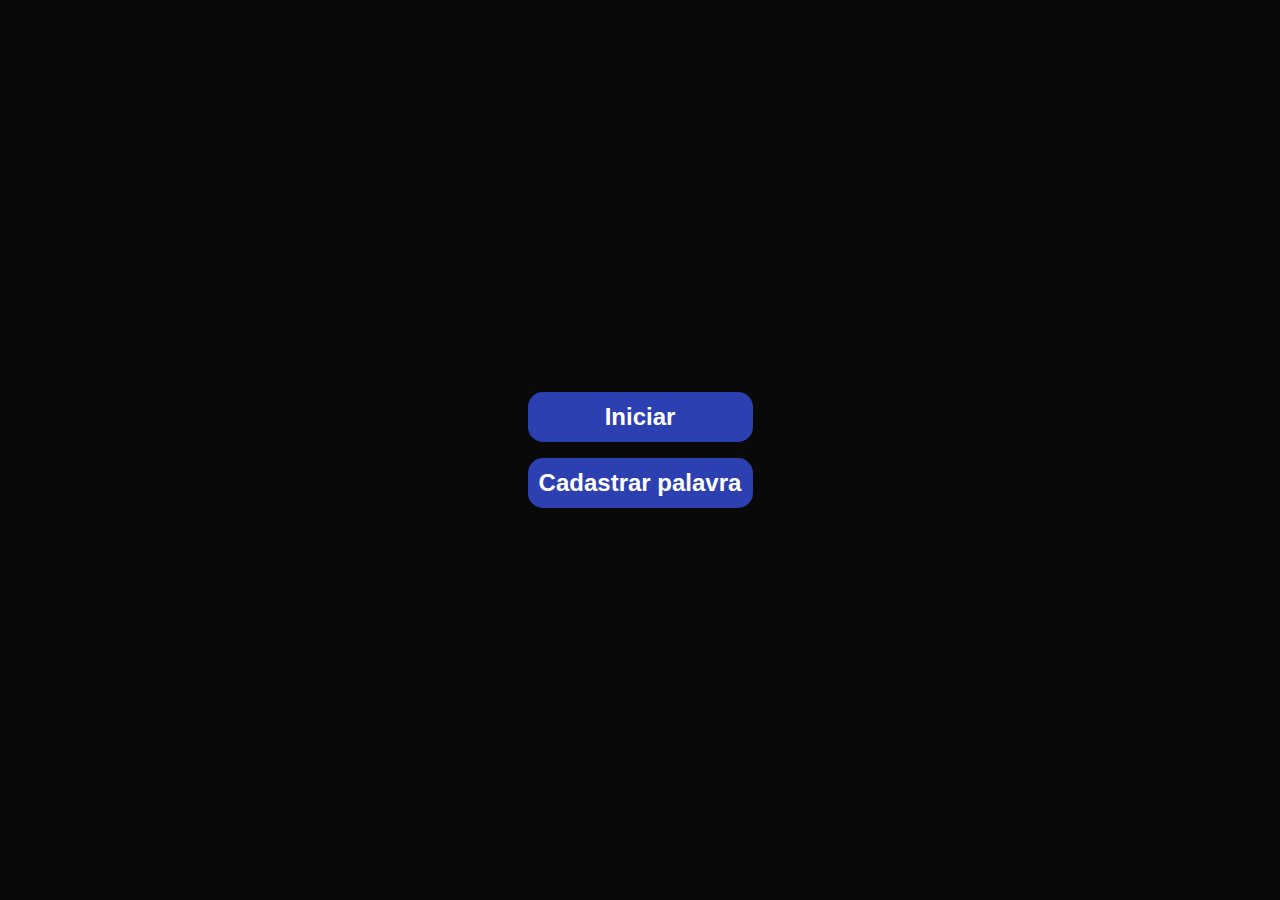
<file: index.html>
<!DOCTYPE html>
<html lang="en">
<head>
    <meta charset="UTF-8">
    <meta name="viewport" content="width=device-width, initial-scale=1.0">
    <meta http-equiv="X-UA-Compatible" content="ie=edge">
    <link rel="stylesheet" href="css/style.css">
    <link rel="stylesheet" href="css/reset.css">
    <link rel="apple-touch-icon" sizes="57x57" href="img/apple-icon-57x57.png">
    <link rel="apple-touch-icon" sizes="60x60" href="img/apple-icon-60x60.png">
    <link rel="apple-touch-icon" sizes="72x72" href="img/apple-icon-72x72.png">
    <link rel="apple-touch-icon" sizes="76x76" href="img/apple-icon-76x76.png">
    <link rel="apple-touch-icon" sizes="114x114" href="img/apple-icon-114x114.png">
    <link rel="apple-touch-icon" sizes="120x120" href="img/apple-icon-120x120.png">
    <link rel="apple-touch-icon" sizes="144x144" href="img/apple-icon-144x144.png">
    <link rel="apple-touch-icon" sizes="152x152" href="img/apple-icon-152x152.png">
    <link rel="apple-touch-icon" sizes="180x180" href="img/apple-icon-180x180.png">
    <link rel="icon" type="image/png" sizes="192x192" href="img/android-icon-192x192.png">
    <link rel="icon" type="image/png" sizes="32x32" href="img/favicon-32x32.png">
    <link rel="icon" type="image/png" sizes="96x96" href="img/favicon-96x96.png">
    <link rel="icon" type="image/png" sizes="16x16" href="img/favicon-16x16.png">
    <link rel="manifest" href="img/manifest.json">
    <meta name="msapplication-TileColor" content="#ffffff">
    <meta name="msapplication-TileImage" content="img/ms-icon-144x144.png">
    <meta name="theme-color" content="#ffffff">
    <title>Menu</title>
</head>
<body>
   <button class="btnMenu">
       <a href="hangman-game.html">Iniciar</a>
   </button><br>
   <a href="word-register.html">
       <button class="btnMenu">
            Cadastrar palavra
        </button>
    </a>

    <script src="JavaScript/script.js"></script>
</body>
</html>
</file>
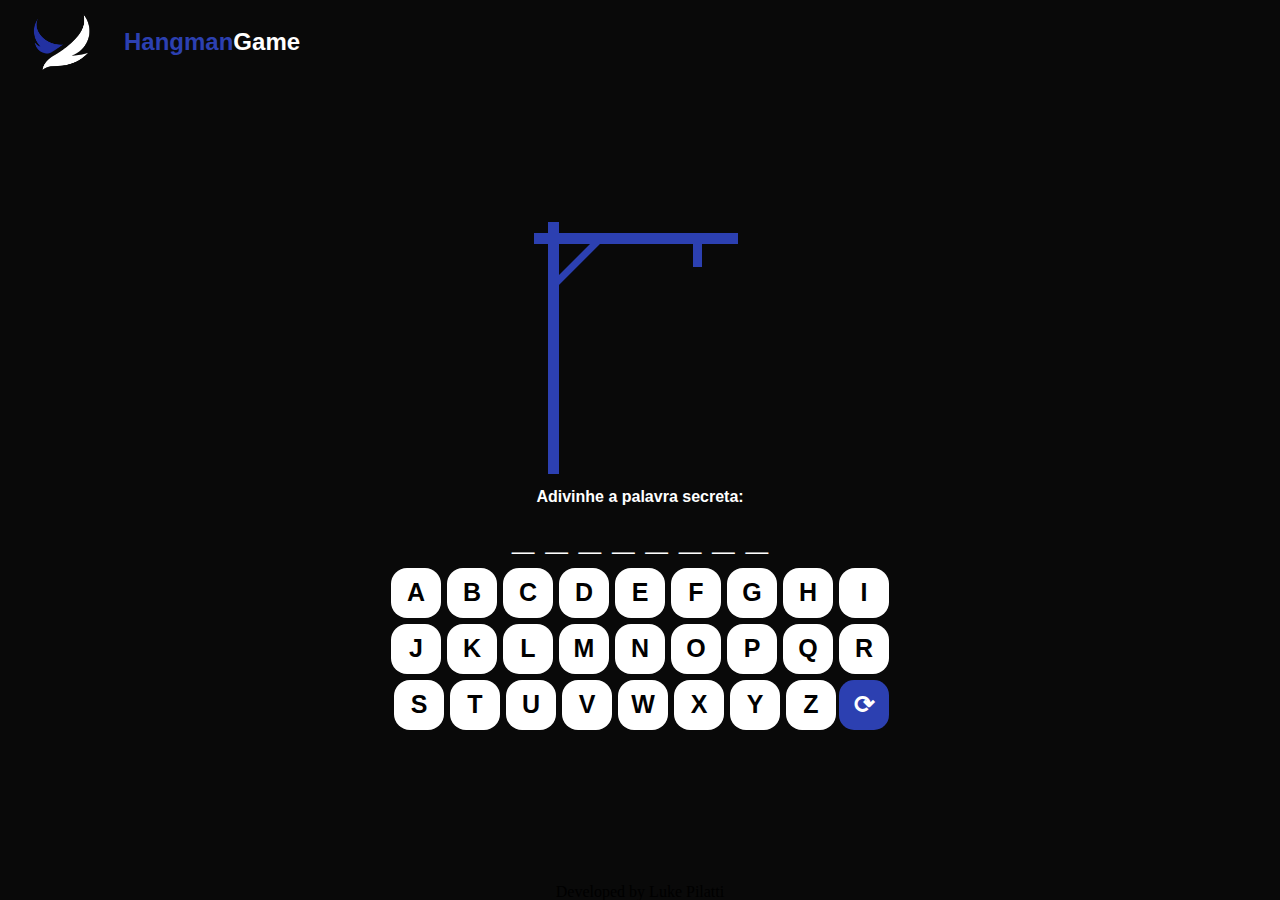
<file: hangman-game.html>
<!DOCTYPE html>
<html lang="en">
<head>
  <meta charset="UTF-8">
  <meta name="viewport" content="width=device-width, initial-scale=1.0">
  <meta http-equiv="X-UA-Compatible" content="ie=edge">
  <link rel="stylesheet" href="css/style.css">
  <link rel="stylesheet" href="css/reset.css">
  <link rel="apple-touch-icon" sizes="57x57" href="img/apple-icon-57x57.png">
  <link rel="apple-touch-icon" sizes="60x60" href="img/apple-icon-60x60.png">
  <link rel="apple-touch-icon" sizes="72x72" href="img/apple-icon-72x72.png">
  <link rel="apple-touch-icon" sizes="76x76" href="img/apple-icon-76x76.png">
  <link rel="apple-touch-icon" sizes="114x114" href="img/apple-icon-114x114.png">
  <link rel="apple-touch-icon" sizes="120x120" href="img/apple-icon-120x120.png">
  <link rel="apple-touch-icon" sizes="144x144" href="img/apple-icon-144x144.png">
  <link rel="apple-touch-icon" sizes="152x152" href="img/apple-icon-152x152.png">
  <link rel="apple-touch-icon" sizes="180x180" href="img/apple-icon-180x180.png">
  <link rel="icon" type="image/png" sizes="192x192" href="img/android-icon-192x192.png">
  <link rel="icon" type="image/png" sizes="32x32" href="img/favicon-32x32.png">
  <link rel="icon" type="image/png" sizes="96x96" href="img/favicon-96x96.png">
  <link rel="icon" type="image/png" sizes="16x16" href="img/favicon-16x16.png">
  <link rel="manifest" href="img/manifest.json">
  <meta name="msapplication-TileColor" content="#ffffff">
  <meta name="msapplication-TileImage" content="img/ms-icon-144x144.png">
  <meta name="theme-color" content="#ffffff">
  <title>Hangman Game</title>
</head>
  <body>
    <header class="topBox">
      <img src="img/croware-logo.png" alt="Logo da Croware" id="logoCroware">
      <h1><span>Hangman</span>Game</h1>
    </header>

    <div class="container">
      <div class="text-center">
        <img id='hangmanPic' src="./img/0.png" alt="">
        <p id="text">Adivinhe a palavra secreta:</p>
        <p id="wordSpotlight"></p>
        <div id="keyboard"></div>
      </div>
    </div>

    <footer>
      <p>Developed by Luke Pilatti</p>
    </footer>

    <script src='JavaScript/script.js'></script>
  </body>
</html>
</file>
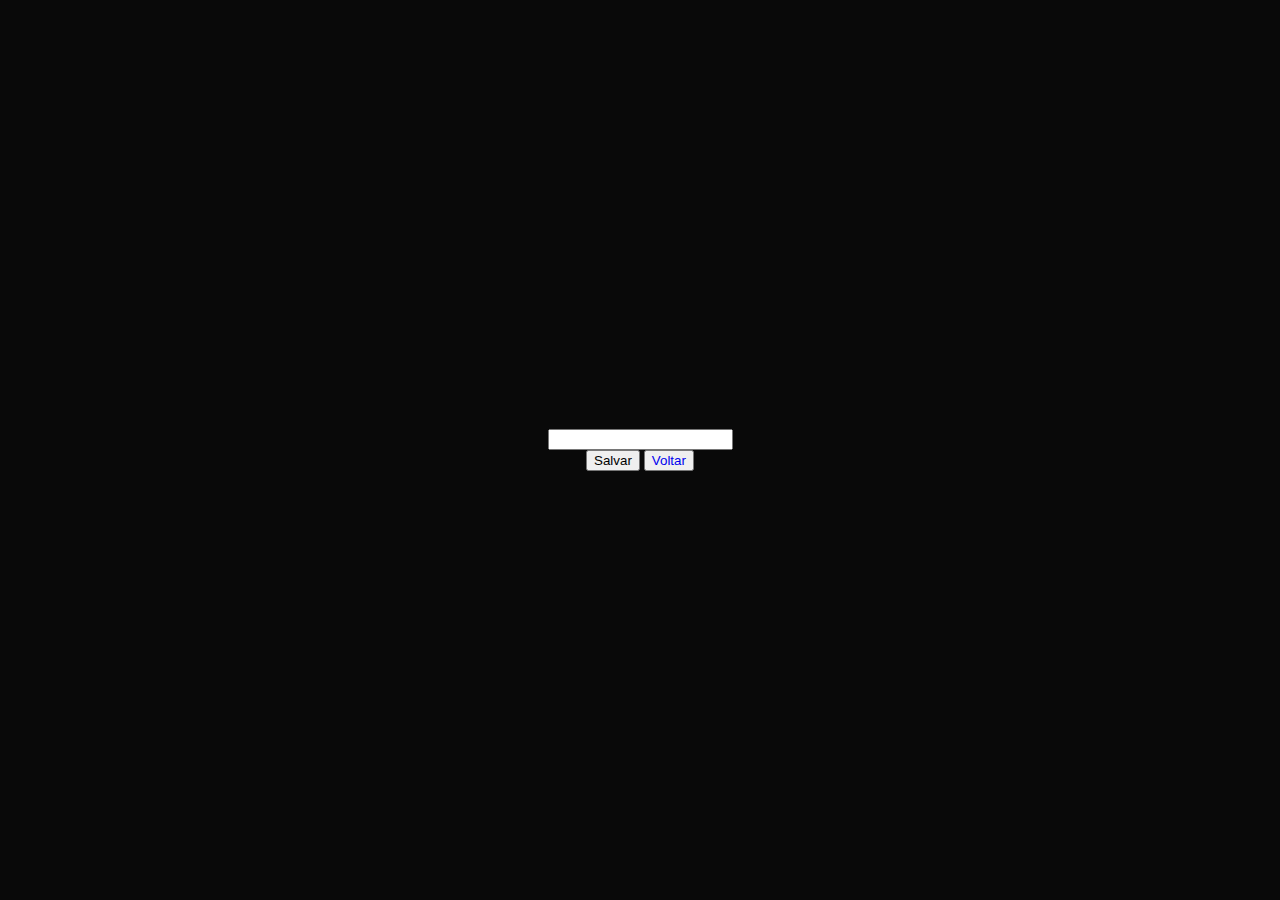
<file: word-register.html>
<!DOCTYPE html>
<html lang="en">
<head>
    <meta charset="UTF-8">
    <meta name="viewport" content="width=device-width, initial-scale=1.0">
    <meta http-equiv="X-UA-Compatible" content="ie=edge">
    <link rel="stylesheet" href="css/style.css">
    <link rel="stylesheet" href="css/reset.css">
    <link rel="apple-touch-icon" sizes="57x57" href="img/apple-icon-57x57.png">
    <link rel="apple-touch-icon" sizes="60x60" href="img/apple-icon-60x60.png">
    <link rel="apple-touch-icon" sizes="72x72" href="img/apple-icon-72x72.png">
    <link rel="apple-touch-icon" sizes="76x76" href="img/apple-icon-76x76.png">
    <link rel="apple-touch-icon" sizes="114x114" href="img/apple-icon-114x114.png">
    <link rel="apple-touch-icon" sizes="120x120" href="img/apple-icon-120x120.png">
    <link rel="apple-touch-icon" sizes="144x144" href="img/apple-icon-144x144.png">
    <link rel="apple-touch-icon" sizes="152x152" href="img/apple-icon-152x152.png">
    <link rel="apple-touch-icon" sizes="180x180" href="img/apple-icon-180x180.png">
    <link rel="icon" type="image/png" sizes="192x192" href="img/android-icon-192x192.png">
    <link rel="icon" type="image/png" sizes="32x32" href="img/favicon-32x32.png">
    <link rel="icon" type="image/png" sizes="96x96" href="img/favicon-96x96.png">
    <link rel="icon" type="image/png" sizes="16x16" href="img/favicon-16x16.png">
    <link rel="manifest" href="img/manifest.json">
    <meta name="msapplication-TileColor" content="#ffffff">
    <meta name="msapplication-TileImage" content="img/ms-icon-144x144.png">
    <meta name="theme-color" content="#ffffff">
    <title>Menu</title>
</head>
    <body>
        <input type="text" name="" id="wordInput">
        <div>
            <button class="btnSalvar" onclick="registerWord()">Salvar</button>
            <button class="btnVoltar">
                <a href="index.html">Voltar</a>
            </button>
        </div>

        <script src="JavaScript/script.js"></script>
    </body>
</html>
</file>
<file: css/style.css>
body {
    background-color: #090909;
    width: 100vw;
    height: 100vh;
    display: flex;
    flex-direction: column;
    justify-content: center;
    align-items: center;
}

.topBox {
    width: 100%;
    background-color: #090909;
    display: flex;
    align-items: center;
    margin-bottom: 20px;
}

.topBox h1 {
    color: white;
    font-family: 'Segoe UI', Tahoma, Geneva, Verdana, sans-serif;
    font-size: 1.5rem;
    font-weight: bold;
}

span {
    color: #2c40b1;
}

#logoCroware {
    width: 4rem;
    height: 4rem;
    padding: 10px 30px;
}

.container {
    height: 100%;
    width: 100%;
    display: flex;
    align-items: center;
    justify-content: center;
    flex-direction: column;
    text-align: center;
}

#hangmanPic {
    margin: -50px 0 0 0;
}

#text {
    font-family: 'Segoe UI', Tahoma, Geneva, Verdana, sans-serif;
    font-weight: 900;
    color: white;
}

#wordSpotlight {
    margin: 10px 0 0 0;
    text-transform: uppercase;
    font-family: 'Segoe UI', Tahoma, Geneva, Verdana, sans-serif;
    color: white;
    font-size: 40px;
    font-weight: 900;
}

#keyboard {
    margin: 10px 0 0 0;
    display: inline-table;
    width: 100%;
    font-family: 'Segoe UI', Tahoma, Geneva, Verdana, sans-serif;
    text-transform: uppercase;
    font-weight: 900;
    color: white;
}

.buttonPrimary {
    font-family: 'Segoe UI', Tahoma, Geneva, Verdana, sans-serif;
    text-transform: uppercase;
    text-align: center;
    font-weight: 900;
    font-size: 25px;
    min-width: 50px;
    min-height: 50px;
    margin: 3px;
    background-color: white;
    border: none;
    border-radius: 1rem;
}

.buttonPrimary:disabled {
    background-color: #2c40b1;
    color: white;
}

.btnInfo, .btnMenu {
    font-weight: 900;
    font-size: 25px;
    min-width: 50px;
    min-height: 50px;
    border: none;
    border-radius: 15px;
    background-color: #2c40b1;
    color: white;

}

.buttonPrimary:hover, .btnInfo:hover, .btnMenu:hover {
    cursor: pointer;
    transform: scale(1.3);
}

.btnInfo:active {
    background-color: white;
    color: black;
}

.btnMenu {
    width: 225px;
    font-size: 1.5rem;
}

a {
    text-decoration: none;
    position: relative;
}

.btnMenu a {
    color: white;
}
</file>
